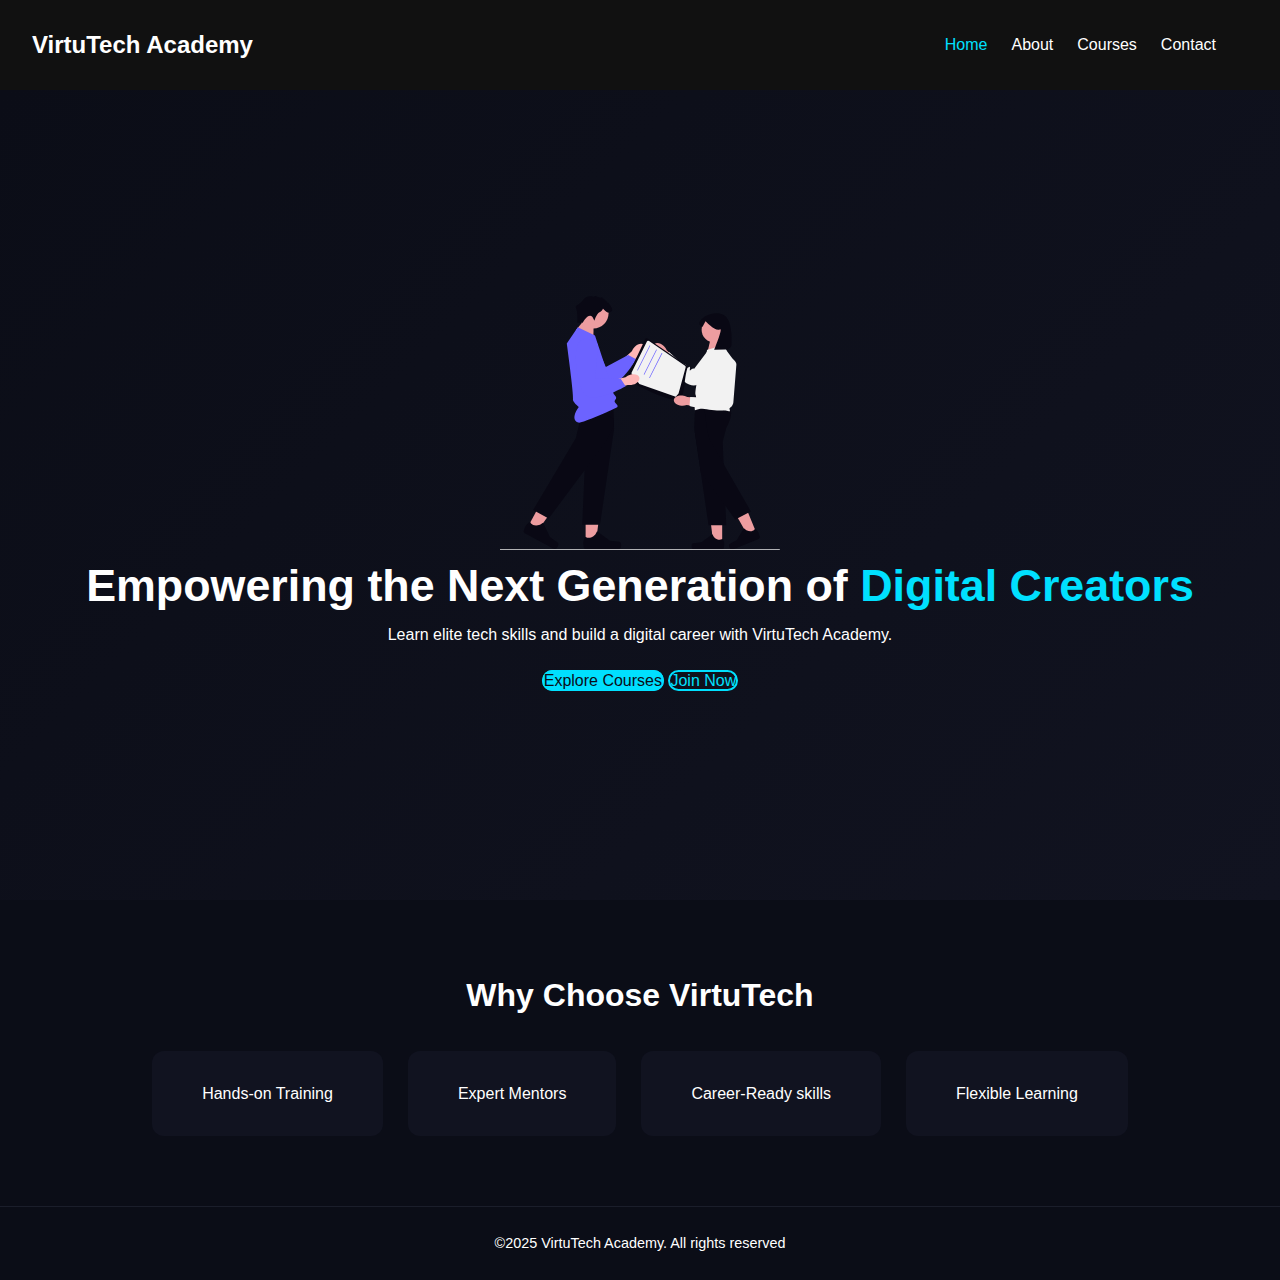
<file: index.html>
<html lang="en">
<head>
    <meta charset="UTF-8">
    <meta name="viewport" content="width=device-width, initial-scale=1.0">
    <link rel="stylesheet" href="./index.css">
    <title>VirtuTech</title>
    <meta name="description" content="VirtuTech Academy - Learn ICT, Ethical Hacking, and Basic Computer Skills. Join our modern tech courses today.">
<meta name="keywords" content="VirtuTech Academy, ICT, Ethical Hacking, Computer Training, Online Learning, Tech School">
<meta name="author" content="VirtuTech Academy">
</head>
<body>
    
    <header>
        <nav class="navbar">
  <div class="logo">VirtuTech Academy</div>

  <!-- Hamburger icon -->
  <div class="menu-toggle" id="menu-toggle">
    ☰
  </div>
        <!---Nav bar-->
        <nav class="navbar">
    <div class="nav bar">
        <u1 class="nav-links">
            <li><a href="index.html" class="active">Home</a></li>
            <li><a href="about.html">About</a></li>
            <li><a href="courses.html">Courses</a></li>
            <li><a href="contact.html">Contact</a></li>  
        </u1>
    </nav>
    </header>



    <section class="hero">
        <div class="hero-content">
            <img src="./undraw_sharing-knowledge_2jx3.svg" width="280px" >
            <h1>Empowering the Next Generation of <span>Digital Creators</span></h1>
            <p>Learn elite tech skills and build a digital career with VirtuTech Academy.</p>
            <div class="buttons">
                <a href="courses.html"class="btn">Explore Courses</a>
                <a href="contact.html"class="btn-outline">Join Now</a>
            </div>
        </div>
    </section>

    <section class="why">
        <h2>Why Choose VirtuTech</h2>
        <div class="cards">
            <div class="card">Hands-on Training</div>
            <div class="card">Expert Mentors</div>
            <div class="card">Career-Ready skills</div>
            <div class="card">Flexible Learning</div>
        </div>
    </section>

    <footer>
        <p>&copy;2025 VirtuTech Academy. All rights reserved</p>
    </footer>
    
    <script src="./index.js"></script>
    </div>
</body>
</html>
</file>
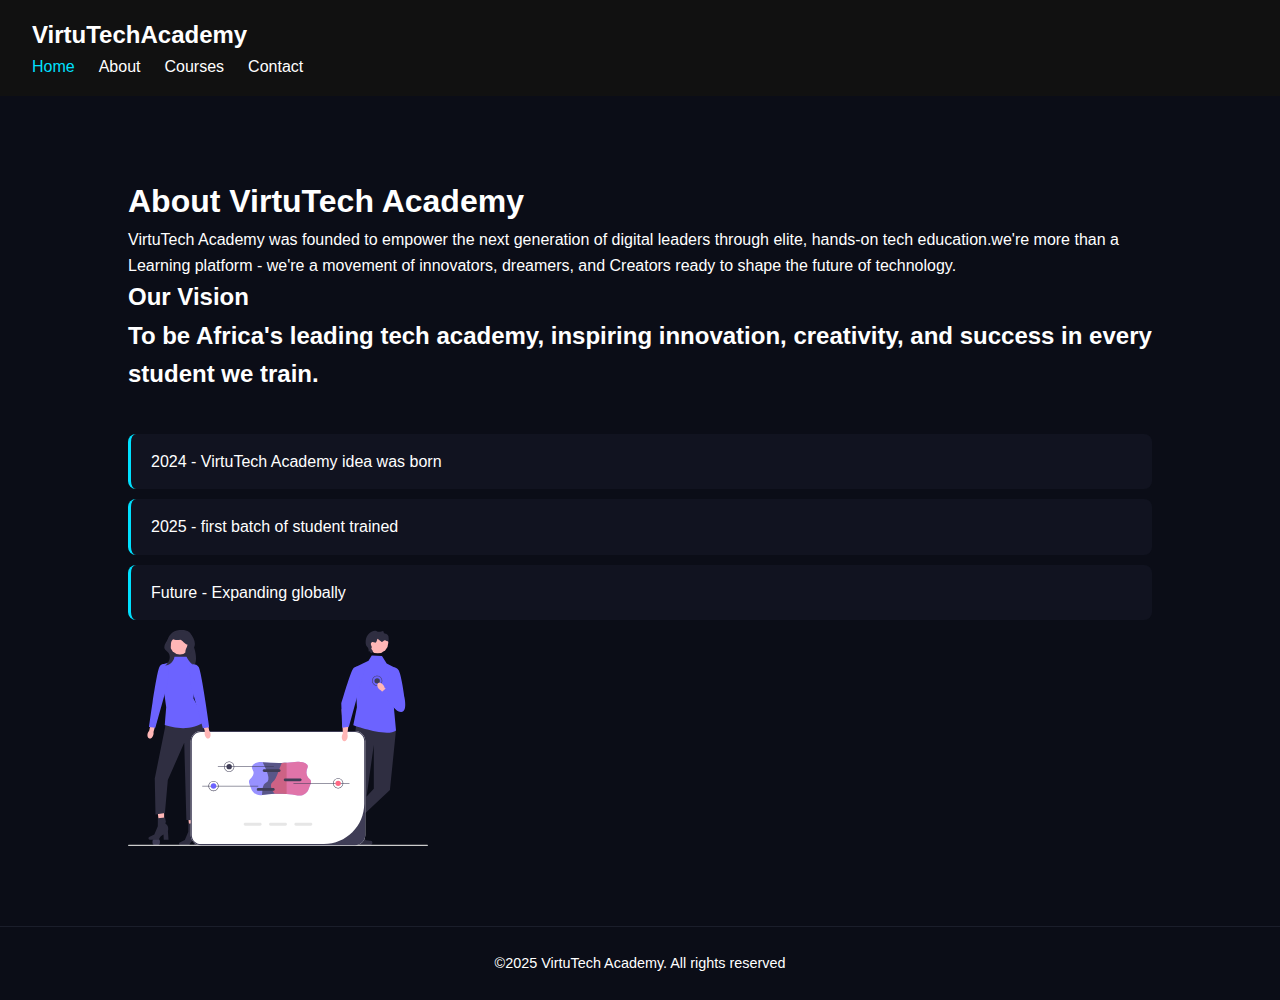
<file: about.html>
<html lang="en">
<head>
    <meta charset="UTF-8">
    <meta name="viewport" content="width=device-width, initial-scale=1.0">
    <title>About VirtuTech Academy</title>
    <link rel="stylesheet" href="./index.css">
    <meta name="description" content="VirtuTech Academy - Learn ICT, Ethical Hacking, and Basic Computer Skills. Join our modern tech courses today.">
<meta name="keywords" content="VirtuTech Academy, ICT, Ethical Hacking, Computer Training, Online Learning, Tech School">
<meta name="author" content="VirtuTech Academy">
</head>
<body>
    <header>
        <!---Nav bar-->
        <nav class="navbar">
    <div class="nav bar">
        <div class="logo">VirtuTech<span>Academy</span></div>
        <u1 class="nav-links">
            <li><a href="index.html" class="active">Home</a></li>
            <li><a href="about.html">About</a></li>
            <li><a href="courses.html">Courses</a></li>
            <li><a href="contact.html">Contact</a></li>  
        </u1>
    </nav>
    </header>

    <section class="about">
        <div class="container">
            <h1>About VirtuTech Academy</h1>
          
  <p>VirtuTech Academy was founded to empower the next generation of digital leaders through elite,
     hands-on tech education.we're more than a Learning platform - we're a movement of innovators,
      dreamers, and Creators  ready to shape the future of technology.</p>
       <h2>Our Vision</h2>
       <h2>To be Africa's leading tech academy, inspiring innovation, creativity, and success in every student we train.</h2>
       <div class="timeline">
        <div class="event">2024 - VirtuTech Academy idea was born</div>
        <div class="event">2025 - first batch of student trained</div>
        <div class="event">Future - Expanding globally</div>
        <img src="./undraw_creative-team_wfty.svg" width="300px">
       </div>
    </div> 
    </section>
    <footer>
        <p>&copy;2025 VirtuTech Academy. All rights reserved</p>
    </footer>
</body>
</html>
</file>
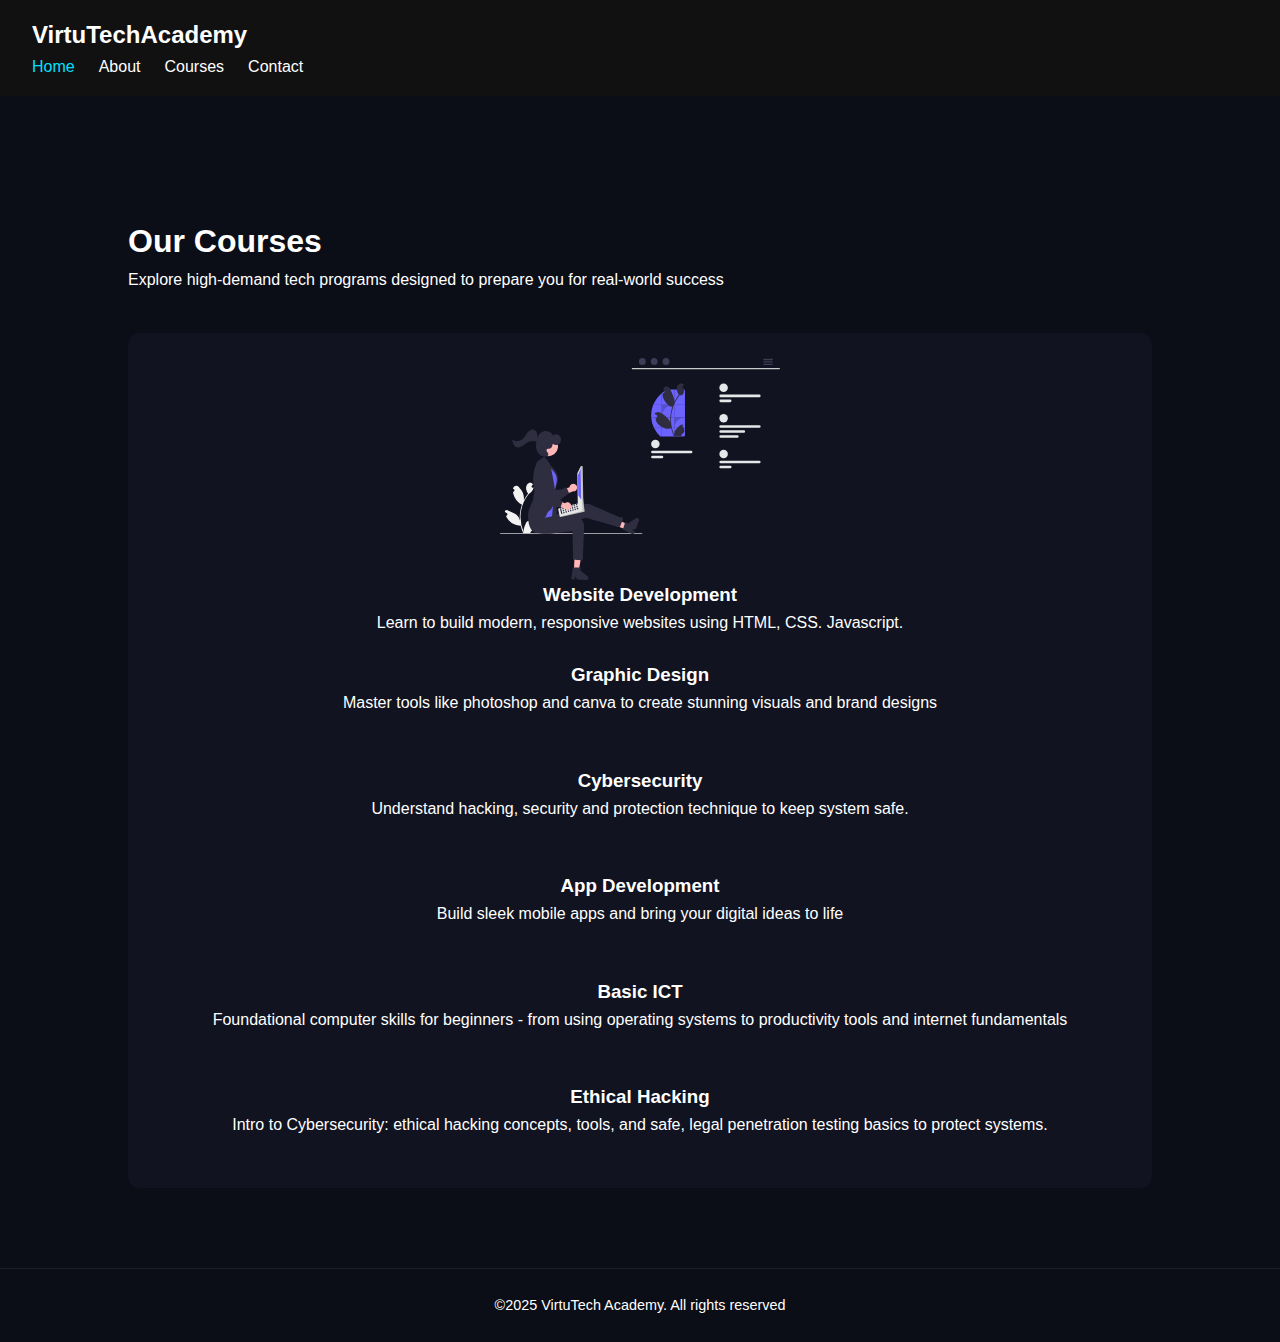
<file: courses.html>
<html lang="en">
<head>
    <meta charset="UTF-8">
    <meta name="viewport" content="width=device-width, initial-scale=1.0">
    <title>Courses</title>
    <link rel="stylesheet" href="./index.css">
    <meta name="description" content="VirtuTech Academy - Learn ICT, Ethical Hacking, and Basic Computer Skills. Join our modern tech courses today.">
<meta name="keywords" content="VirtuTech Academy, ICT, Ethical Hacking, Computer Training, Online Learning, Tech School">
<meta name="author" content="VirtuTech Academy">
</head>
<body>
    <header>
        <!---Nav bar-->
        <nav class="navbar">
    <div class="nav bar">
        <div class="logo">VirtuTech<span>Academy</span></div>
        <u1 class="nav-links">
            <li><a href="index.html" class="active">Home</a></li>
            <li><a href="about.html">About</a></li>
            <li><a href="courses.html">Courses</a></li>
            <li><a href="contact.html">Contact</a></li>  
        </u1>
    </nav>
    </header>

    <section class="course-grid">
        <div class="container">
            <h1>Our Courses</h1>
            <p>Explore high-demand tech programs designed to prepare you for real-world success</p>
             <div class="course-grid">
                <div class="course-card">
                    <img src="./undraw_web-development_0wdh.svg" width="280px">
                    <h3>Website Development</h3>
                    <p>Learn to build modern, responsive websites using HTML, CSS. Javascript.</p>

                    <div class="course-card">
                        <h3>Graphic Design</h3>
                        <p>Master tools like photoshop and canva to create stunning visuals and brand designs</p>
                    </div>
                    <div class="course-card">
                        <h3>Cybersecurity</h3>
                        <p>Understand hacking, security and protection technique to keep system safe.<p>
                    </div>
                    <div class="course-card">
                        <h3>App Development </h3>
                        <p>Build sleek mobile apps and bring your digital ideas to life</p>
                        
                    </div>
                    <div class="course-card">
                        <h3>Basic ICT</h3>
                        <p>Foundational computer skills for beginners - from using operating systems to productivity tools and internet fundamentals</p>
                    </div>
                    <div class="course-card">
                        <h3>Ethical Hacking </h3>
                        <p>Intro to Cybersecurity: ethical hacking concepts, tools, and safe, legal penetration testing basics to protect systems.</p>
                    </div>
                </div>
             </div>
        </div>
       
            
        </div>
    </section>
    <footer>
        <p>&copy;2025 VirtuTech Academy. All rights reserved</p>
    </footer>
    <script src="./index.js"></script>
</body>
</html>
</file>
<file: index.css>
*{
    margin: 0;
    padding: 0;
    box-sizing: border-box;
    font-family: 'poppins', sans-serif;
}
html{
    scroll-behavior: smooth;
}
body {
    background-color: #0b0d17;
    color: #fff;
    line-height: 1.6;
}
.navbar{
    display: flex;
    justify-content: space-between;
    align-items: center;
    padding: 20px 8%;
    background: rgba(10,10,25,0.8);
    backdrop-filter: blur(10px);
}
.logo{
    font-size: 1.5rem;
    font-weight: 700;
    color: #00e0ff;
}
.logo span{
    color: #fff;
}
.nav-links{
    list-style: none;
    display: flex;
    gap: 25px;
}
.nav-links a{
    text-decoration: none;
    color:#fff;
    transition: 0.3s;
}
.nav-links a:hover,
.nav-links a.active {
    color:#00e0ff
}
.hero {
    height: 90vh;
    display: flex;
    justify-content: center;
    align-items: center;
    text-align: center;
    background: linear-gradient(135deg,#0b0d17,#111320);
}
.hero-content h1 {
    font-size: 2.8rem;
}
.hero-content span {
    color: #00e0ff;
}
.buttons {
    margin-top: 20px;
}
.btn, .btn-outline{
    padding: 1opx 25px;
    border: 2px solid #00e0ff;
    border-radius: 30px;
    text-decoration: none;
    font-weight: 500;
    transition: 0.3s;
}
.btn {
    background: #00e0ff;
    color: #0b0d17;
}
.btn:hover{
    background: transparent;
    color: #00e0ff;
}
.btn-outline {
    background: transparent;
    color: #00e0ff;
}
.btn-outline:hover{
    background: #00e0ff;
    color: #0b0d17;
}
.why{
    padding: 70px 8%;
    text-align: center;
}
.why h2{
    font-size: 2rem;
    margin-bottom: 30px;
}
.cards{
    display: flex;
    flex-wrap: wrap;
    justify-content: center;
    gap: 25px;
}
.card{
    background: #111320;
    padding: 30px 50px;
    border-radius:12px;
    font-weight: 500;
    transition: 0.3s;
}
.card:hover {
    background: #00e0ff;
    color: #0b0d17;
}
footer{
    background: #0b0d17;
    padding: 25px 0;
    text-align: center;
    font-size: 0.9rem;
    border-top: 1px solid #1b1e2b;
}
.container{
    width: 80%;
    margin: auto;
    padding: 80px 0;
}
.aboutp, .courses p, .contact p {
    max-width: 800px;
    margin: 15px auto;
    font-size: 1rem;
    opacity: 0.9;
}
.timeline{
    margin-top: 40px;
}
.event{
    background: #111320;
    margin: 10px 0;
    padding: 15px 20px;
    border-left: 3px solid #00e0ff;
    border-radius: 8px;
}
.course-grid {
    display:grid;
    grid-template-columns: repeat(auto-fit, minmax(250px,1fr));
    gap: 30px;
    margin-top: 40px;
}
.course-card{
    background: #111320;
    padding: 25px;
    border-radius: 12px;
    text-align: center;
    transition: 0.3s;
}
.course-card:hover{
    background: #00e0ff;
    color: #0b0d17;
}

.contact form {
    display: flex;
    flex-direction: column;
    gap: 15px;
    max-width: 500px;
    margin: 40px auto;
}

.contact input, .contact textarea{
    background: #111320;
    border: none;
    padding: 12px;
    color: #fff;
    border-radius: 8px;
    font-size: 1rem;
    outline: none;
}
.contact input:focus, .contact textarea:focus{
    border: 1px solid #00e0ff;
}

/*scroll reveal animation */
.reveal {
    opacity: 0;
    transform: translate(50px);
    transition: all 1s ease;
}

.reveal.active{
    opacity: 1;
    transform: translateY(0);
    box-shadow: 0 0 20px rgba(0,224,255, 0.1);
}
/* ======= NAVBAR BASE ======= */
.navbar {
  display: flex;
  justify-content: space-between;
  align-items: center;
  background-color: #111;
  padding: 1rem 2rem;
}

.navbar .logo {
  color: white;
  font-size: 1.5rem;
  font-weight: bold;
}

.nav-links {
  list-style: none;
  display: flex;
  gap: 1.5rem;
}

.nav-links a {
  color: white;
  text-decoration: none;
  font-weight: 500;
  transition: color 0.3s;
}

.nav-links a:hover {
  color: #00bfff;
}

/* ======= MOBILE MENU ======= */
.menu-toggle {
  display: none;
  font-size: 2rem;
  color: white;
  cursor: pointer;
}

/* ======= RESPONSIVE ======= */
@media (max-width: 768px) {
  .menu-toggle {
    display: block;
  }

  .nav-links {
    display: none;
    flex-direction: column;
    width: 100%;
    background-color: #111;
    position: absolute;
    top: 60px;
    left: 0;
    text-align: center;
    padding: 1rem 0;
  }

  .nav-links.active {
    display: flex;
  }

  .nav-links li {
    padding: 1rem 0;
  }
}
.courses {
  display: grid;
  grid-template-columns: repeat(auto-fit, minmax(250px, 1fr));
  gap: 2rem;
  text-align: center;
  padding: 3rem 1rem;
}

.course img {
  width: 100px;
  max-width: 200px;
  height: auto;
  margin-bottom: 1rem;
  transition: transform 0.3s ease;
}

.course img:hover {
  transform: scale(1.05);
}
</file>
